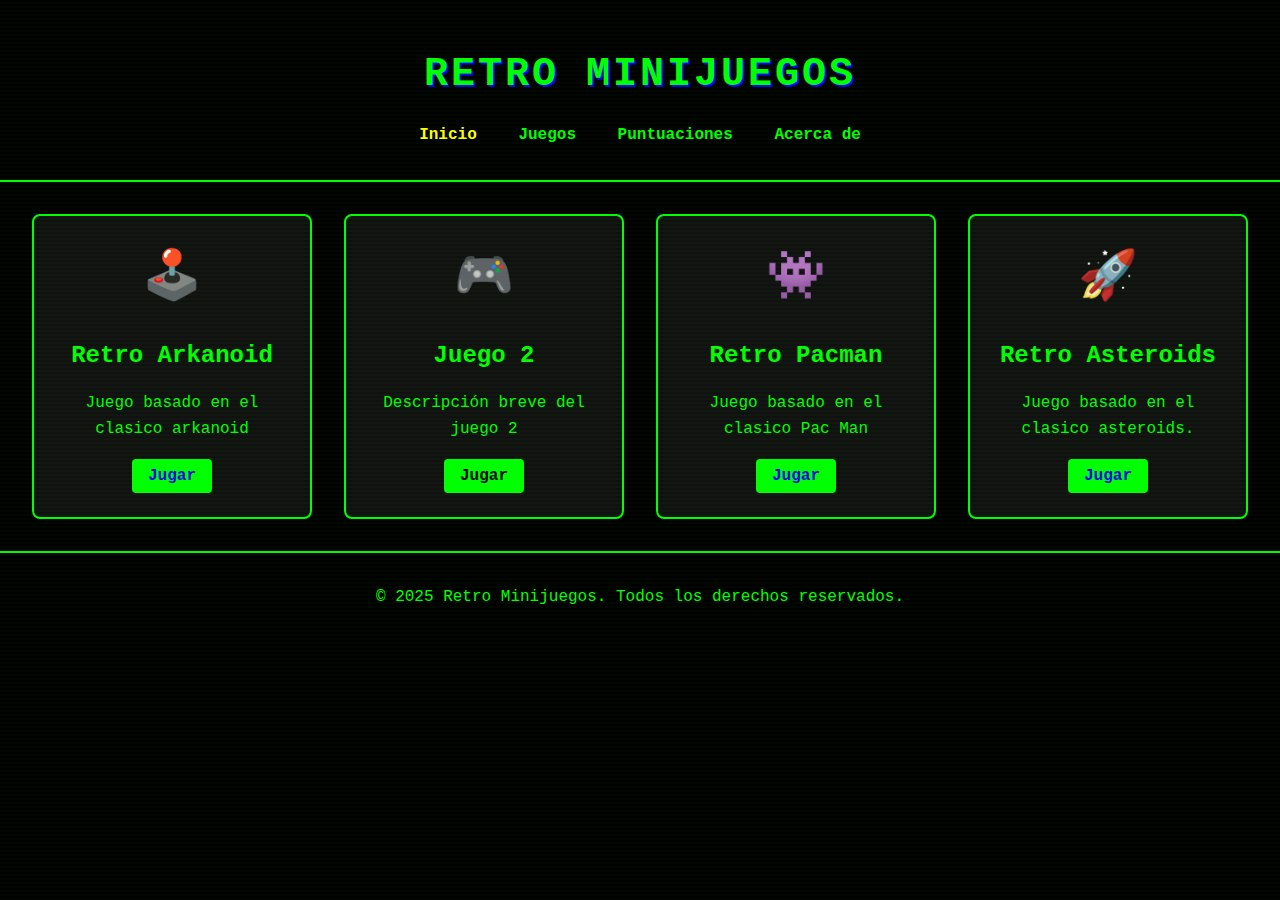
<file: index.html>
<!DOCTYPE html>
<html lang="es">
  <head>
    <meta charset="UTF-8" />
    <meta name="viewport" content="width=device-width, initial-scale=1.0" />
    <title>Retro Minijuegos</title>
    <link rel="stylesheet" href="styles.css" />
  </head>
  <body>
    <header>
      <h1>Retro Minijuegos</h1>
      <nav>
        <ul>
          <li><a href="index.html" class="active">Inicio</a></li>
          <li><a href="games.html">Juegos</a></li>
          <li><a href="scores.html">Puntuaciones</a></li>
          <li><a href="about.html">Acerca de</a></li>
        </ul>
      </nav>
    </header>
    <main>
      <section class="game-grid">
        <div class="game-card">
          <div class="game-icon">🕹️</div>
          <h2>Retro Arkanoid</h2>
          <p>Juego basado en el clasico arkanoid</p>
          <button>
            <a href="arkanoid/arkanoid.html"> Jugar </a>
          </button>
        </div>
        <div class="game-card">
          <div class="game-icon">🎮</div>
          <h2>Juego 2</h2>
          <p>Descripción breve del juego 2</p>
          <button>Jugar</button>
        </div>
        <div class="game-card">
          <div class="game-icon">👾</div>
          <h2>Retro Pacman</h2>
          <p>Juego basado en el clasico Pac Man</p>
          <button>
            <a href="pacman/pacman.html"> Jugar </a>
          </button>
        </div>
        <div class="game-card">
          <div class="game-icon">🚀</div>
          <h2>Retro Asteroids</h2>
          <p>Juego basado en el clasico asteroids.</p>
          <button>
            <a href="asteroids/asteroids.html"> Jugar </a>
          </button>
        </div>
      </section>
    </main>
    <footer>
      <p>&copy; 2025 Retro Minijuegos. Todos los derechos reservados.</p>
    </footer>
  </body>
</html>
</file>
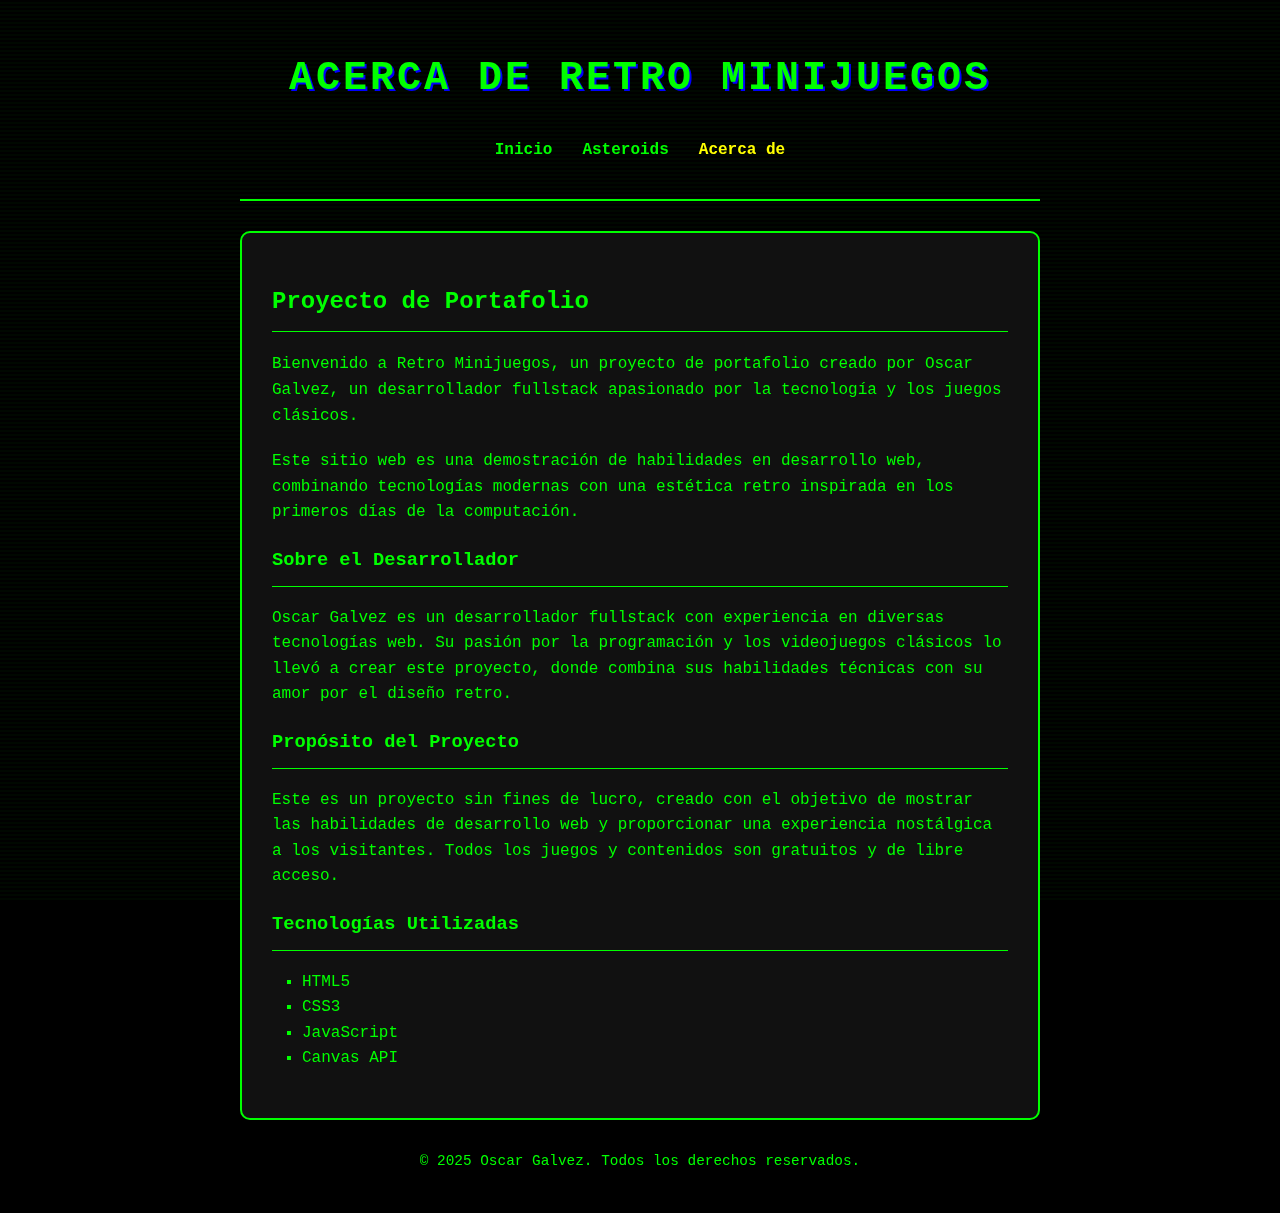
<file: about.html>
<!DOCTYPE html>
<html lang="es">
  <head>
    <meta charset="UTF-8" />
    <meta name="viewport" content="width=device-width, initial-scale=1.0" />
    <title>Acerca de - Retro Minijuegos</title>
    <link rel="stylesheet" href="about-styles.css" />
  </head>
  <body>
    <div class="container">
      <header>
        <h1>Acerca de Retro Minijuegos</h1>
        <nav>
          <ul>
            <li><a href="index.html">Inicio</a></li>
            <li><a href="asteroids.html">Asteroids</a></li>
            <li><a href="about.html" class="active">Acerca de</a></li>
          </ul>
        </nav>
      </header>
      <main>
        <section class="about-content">
          <h2>Proyecto de Portafolio</h2>
          <p>
            Bienvenido a Retro Minijuegos, un proyecto de portafolio creado por
            Oscar Galvez, un desarrollador fullstack apasionado por la
            tecnología y los juegos clásicos.
          </p>
          <p>
            Este sitio web es una demostración de habilidades en desarrollo web,
            combinando tecnologías modernas con una estética retro inspirada en
            los primeros días de la computación.
          </p>
          <h3>Sobre el Desarrollador</h3>
          <p>
            Oscar Galvez es un desarrollador fullstack con experiencia en
            diversas tecnologías web. Su pasión por la programación y los
            videojuegos clásicos lo llevó a crear este proyecto, donde combina
            sus habilidades técnicas con su amor por el diseño retro.
          </p>
          <h3>Propósito del Proyecto</h3>
          <p>
            Este es un proyecto sin fines de lucro, creado con el objetivo de
            mostrar las habilidades de desarrollo web y proporcionar una
            experiencia nostálgica a los visitantes. Todos los juegos y
            contenidos son gratuitos y de libre acceso.
          </p>
          <h3>Tecnologías Utilizadas</h3>
          <ul>
            <li>HTML5</li>
            <li>CSS3</li>
            <li>JavaScript</li>
            <li>Canvas API</li>
          </ul>
        </section>
      </main>
      <footer>
        <p>&copy; 2025 Oscar Galvez. Todos los derechos reservados.</p>
      </footer>
    </div>
  </body>
</html>
</file>
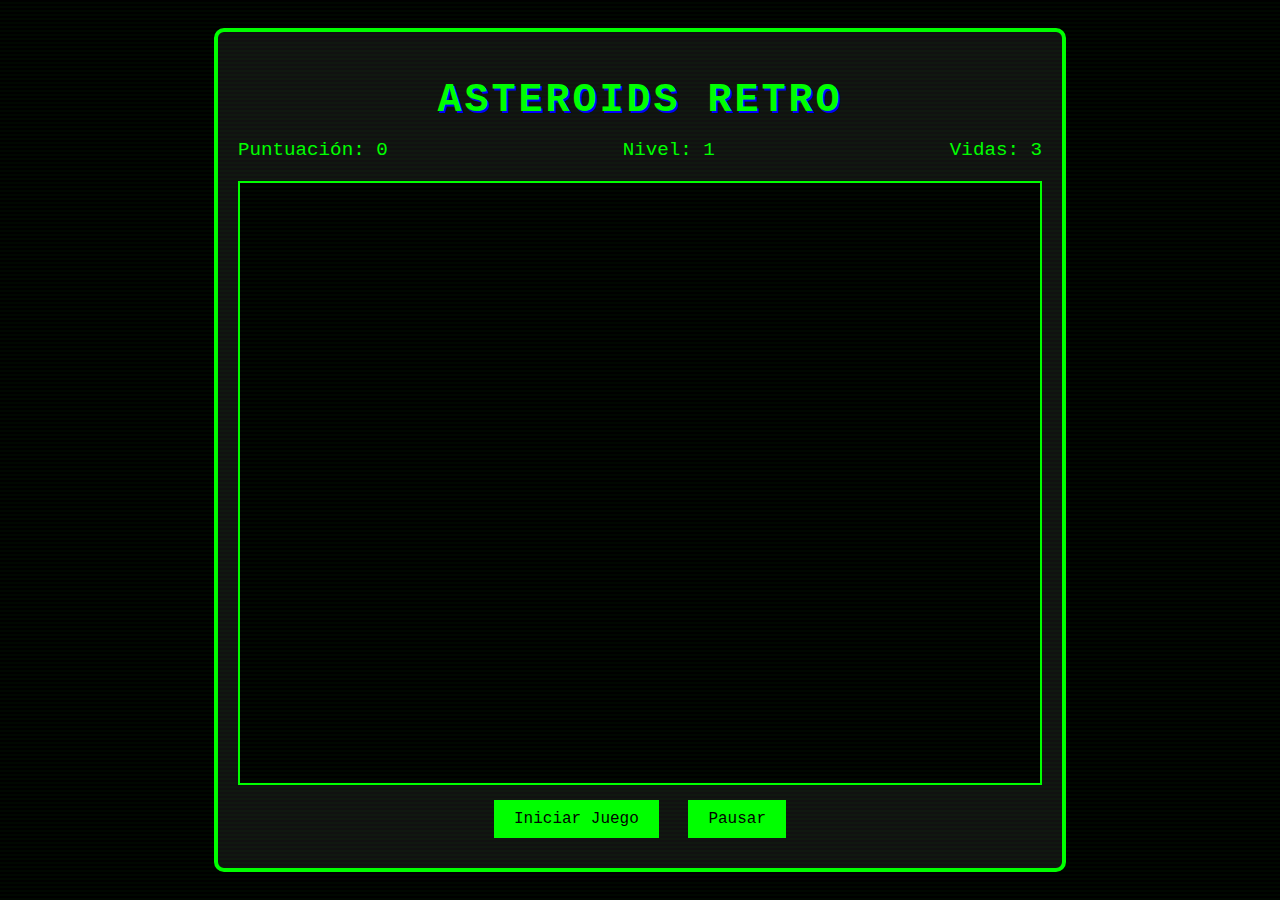
<file: asteroids.html>
<!DOCTYPE html>
<html lang="es">
<head>
    <meta charset="UTF-8">
    <meta name="viewport" content="width=device-width, initial-scale=1.0">
    <title>Asteroids Retro</title>
    <link rel="stylesheet" href="asteroids-styles.css">
</head>
<body>
    <div class="game-container">
        <header>
            <h1>Asteroids Retro</h1>
            <div class="game-ui">
                <div class="score-display">Puntuación: <span id="scoreValue">0</span></div>
                <div class="level-display">Nivel: <span id="levelValue">1</span></div>
                <div class="lives-display">Vidas: <span id="livesValue">3</span></div>
            </div>
        </header>
        <main>
            <canvas id="gameCanvas" width="800" height="600"></canvas>
        </main>
        <footer>
            <button id="startButton">Iniciar Juego</button>
            <button id="pauseButton">Pausar</button>
        </footer>
    </div>
    <script src="asteroids.js"></script>
</body>
</html>
</file>
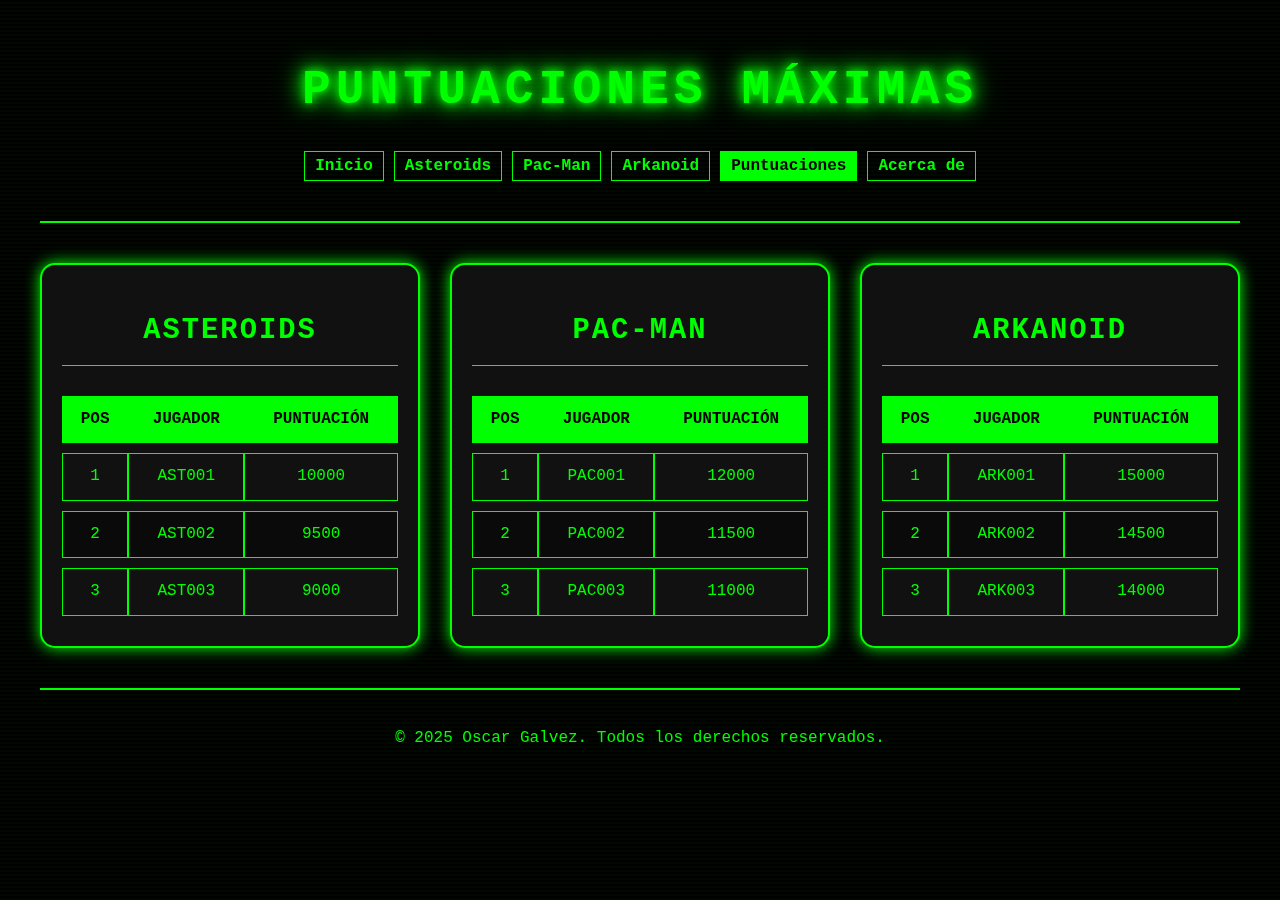
<file: scores.html>
<!DOCTYPE html>
<html lang="es">
  <head>
    <meta charset="UTF-8" />
    <meta name="viewport" content="width=device-width, initial-scale=1.0" />
    <title>Puntuaciones - Retro Minijuegos</title>
    <link rel="stylesheet" href="scores-styles.css" />
  </head>
  <body>
    <div class="container">
      <header>
        <h1>Puntuaciones Máximas</h1>
        <nav>
          <ul>
            <li><a href="index.html">Inicio</a></li>
            <li><a href="asteroids.html">Asteroids</a></li>
            <li><a href="pacman.html">Pac-Man</a></li>
            <li><a href="arkanoid.html">Arkanoid</a></li>
            <li><a href="scores.html" class="active">Puntuaciones</a></li>
            <li><a href="about.html">Acerca de</a></li>
          </ul>
        </nav>
      </header>
      <main>
        <section class="scores-grid">
          <div class="score-card">
            <h2>Asteroids</h2>
            <table>
              <thead>
                <tr>
                  <th>Pos</th>
                  <th>Jugador</th>
                  <th>Puntuación</th>
                </tr>
              </thead>
              <tbody>
                <tr>
                  <td>1</td>
                  <td>AST001</td>
                  <td>10000</td>
                </tr>
                <tr>
                  <td>2</td>
                  <td>AST002</td>
                  <td>9500</td>
                </tr>
                <tr>
                  <td>3</td>
                  <td>AST003</td>
                  <td>9000</td>
                </tr>
              </tbody>
            </table>
          </div>
          <div class="score-card">
            <h2>Pac-Man</h2>
            <table>
              <thead>
                <tr>
                  <th>Pos</th>
                  <th>Jugador</th>
                  <th>Puntuación</th>
                </tr>
              </thead>
              <tbody>
                <tr>
                  <td>1</td>
                  <td>PAC001</td>
                  <td>12000</td>
                </tr>
                <tr>
                  <td>2</td>
                  <td>PAC002</td>
                  <td>11500</td>
                </tr>
                <tr>
                  <td>3</td>
                  <td>PAC003</td>
                  <td>11000</td>
                </tr>
              </tbody>
            </table>
          </div>
          <div class="score-card">
            <h2>Arkanoid</h2>
            <table>
              <thead>
                <tr>
                  <th>Pos</th>
                  <th>Jugador</th>
                  <th>Puntuación</th>
                </tr>
              </thead>
              <tbody>
                <tr>
                  <td>1</td>
                  <td>ARK001</td>
                  <td>15000</td>
                </tr>
                <tr>
                  <td>2</td>
                  <td>ARK002</td>
                  <td>14500</td>
                </tr>
                <tr>
                  <td>3</td>
                  <td>ARK003</td>
                  <td>14000</td>
                </tr>
              </tbody>
            </table>
          </div>
        </section>
      </main>
      <footer>
        <p>&copy; 2025 Oscar Galvez. Todos los derechos reservados.</p>
      </footer>
    </div>
  </body>
</html>
</file>
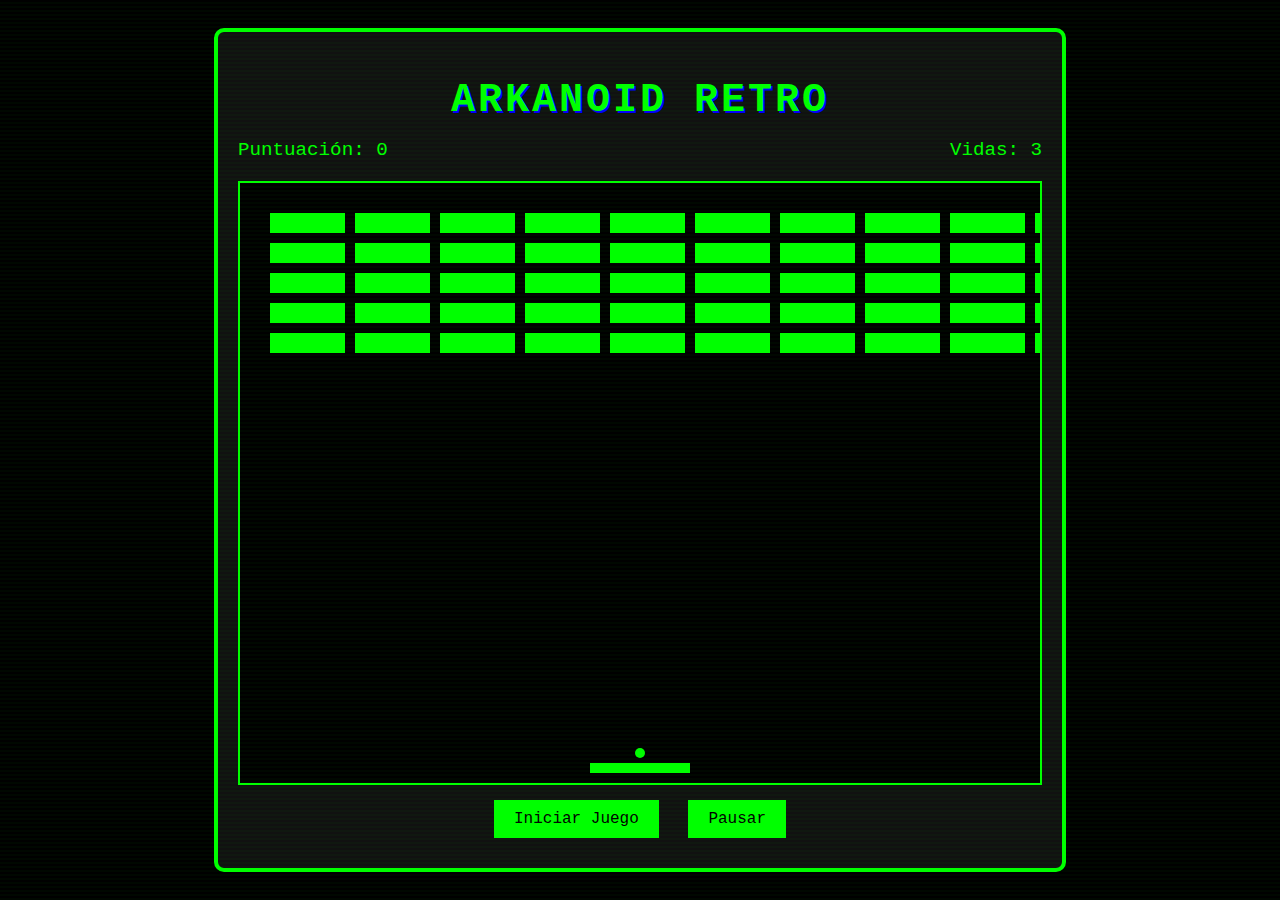
<file: arkanoid/arkanoid.html>
<!DOCTYPE html>
<html lang="es">
  <head>
    <meta charset="UTF-8" />
    <meta name="viewport" content="width=device-width, initial-scale=1.0" />
    <title>Arkanoid Retro</title>
    <link rel="stylesheet" href="arkanoid-styles.css" />
  </head>
  <body>
    <div class="game-container">
      <header>
        <h1>Arkanoid Retro</h1>
        <div class="game-ui">
          <div class="score-display">
            Puntuación: <span id="scoreValue">0</span>
          </div>
          <div class="lives-display">Vidas: <span id="livesValue">3</span></div>
        </div>
      </header>
      <main>
        <canvas id="gameCanvas" width="800" height="600"></canvas>
      </main>
      <footer>
        <button id="startButton">Iniciar Juego</button>
        <button id="pauseButton">Pausar</button>
      </footer>
    </div>
    <script src="arkanoid.js"></script>
  </body>
</html>
</file>
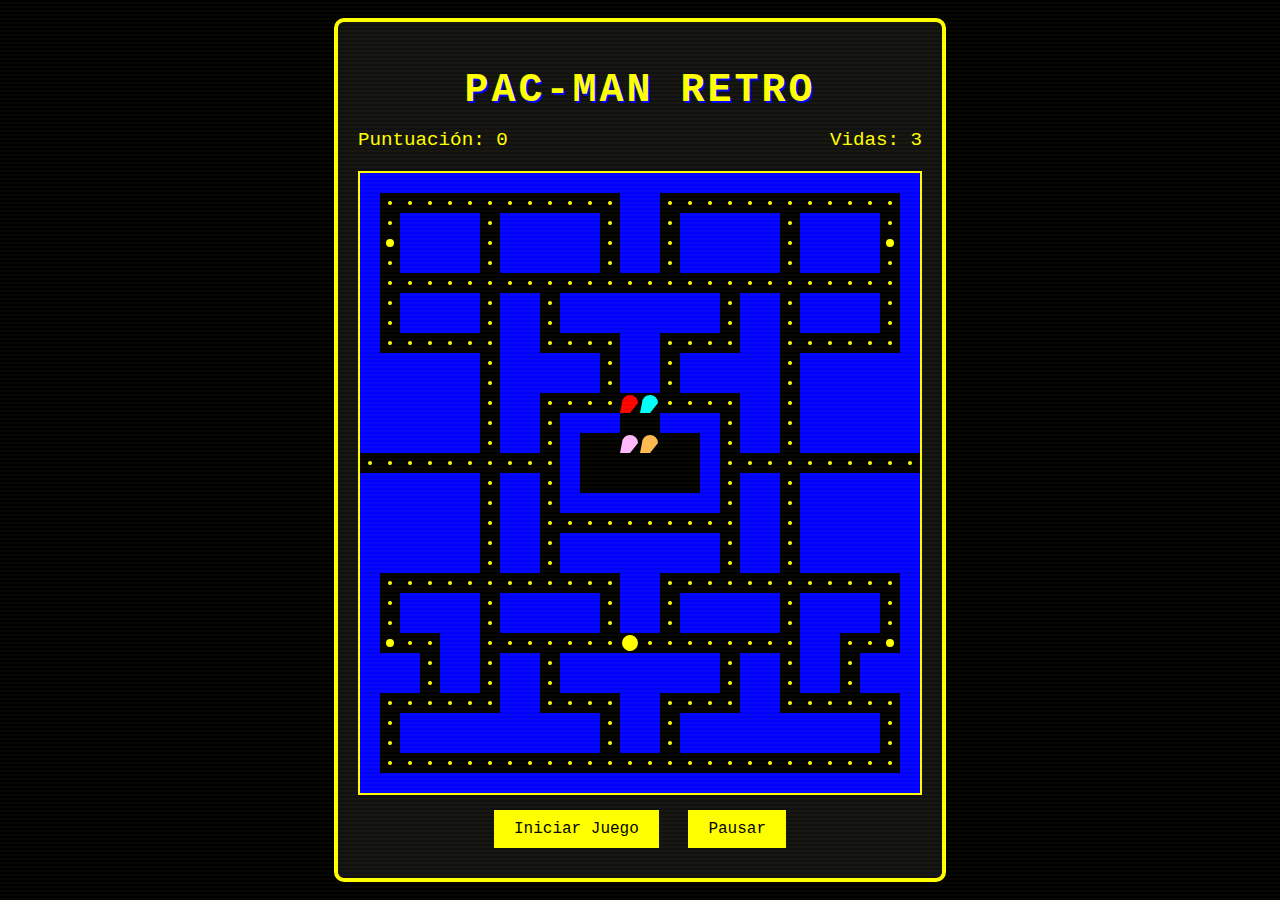
<file: pacman/pacman.html>
<!DOCTYPE html>
<html lang="es">
  <head>
    <meta charset="UTF-8" />
    <meta name="viewport" content="width=device-width, initial-scale=1.0" />
    <title>Pac-Man Retro</title>
    <link rel="stylesheet" href="pacman-styles.css" />
  </head>
  <body>
    <div class="game-container">
      <header>
        <h1>Pac-Man Retro</h1>
        <div class="game-ui">
          <div class="score-display">
            Puntuación: <span id="scoreValue">0</span>
          </div>
          <div class="lives-display">Vidas: <span id="livesValue">3</span></div>
        </div>
      </header>
      <main>
        <canvas id="gameCanvas" width="560" height="620"></canvas>
      </main>
      <footer>
        <button id="startButton">Iniciar Juego</button>
        <button id="pauseButton">Pausar</button>
      </footer>
    </div>
    <script src="pacman.js"></script>
  </body>
</html>
</file>
<file: styles.css>
/* Estilos generales */
body {
  font-family: "Courier New", Courier, monospace;
  background-color: #000;
  color: #0f0;
  line-height: 1.6;
  margin: 0;
  padding: 0;
}

/* Encabezado */
header {
  background-color: #000;
  border-bottom: 2px solid #0f0;
  padding: 1rem;
  text-align: center;
}

a {
  text-decoration: none;
}

h1 {
  font-size: 2.5rem;
  margin-bottom: 1rem;
  text-transform: uppercase;
  letter-spacing: 3px;
  text-shadow: 2px 2px #00f;
}

nav ul {
  list-style-type: none;
  padding: 0;
}

nav ul li {
  display: inline;
  margin: 0 1rem;
}

nav ul li a {
  color: #0f0;
  text-decoration: none;
  font-weight: bold;
  transition: color 0.3s;
}

nav ul li a:hover,
nav ul li a.active {
  color: #ff0;
}

/* Contenido principal */
main {
  padding: 2rem;
}

.game-grid {
  display: grid;
  grid-template-columns: repeat(auto-fit, minmax(250px, 1fr));
  gap: 2rem;
}

.game-card {
  background-color: #111;
  border: 2px solid #0f0;
  border-radius: 8px;
  padding: 1.5rem;
  text-align: center;
  transition: transform 0.3s, box-shadow 0.3s;
}

.game-card:hover {
  transform: translateY(-5px);
  box-shadow: 0 5px 15px rgba(0, 255, 0, 0.3);
}

.game-icon {
  font-size: 3rem;
  margin-bottom: 1rem;
}

.game-card h2 {
  font-size: 1.5rem;
  margin-bottom: 0.5rem;
}

.game-card p {
  margin-bottom: 1rem;
}

button {
  background-color: #0f0;
  border: none;
  border-radius: 4px;
  color: #000;
  cursor: pointer;
  font-family: inherit;
  font-size: 1rem;
  font-weight: bold;
  padding: 0.5rem 1rem;
  transition: background-color 0.3s;
}

button:hover {
  background-color: #ff0;
}

/* Pie de página */
footer {
  background-color: #000;
  border-top: 2px solid #0f0;
  color: #0f0;
  padding: 1rem;
  text-align: center;
}

/* Efecto de escaneo */
@keyframes scan {
  0% {
    background-position: 0 -100vh;
  }
  100% {
    background-position: 0 100vh;
  }
}

body::after {
  content: "";
  position: fixed;
  top: 0;
  left: 0;
  width: 100vw;
  height: 100vh;
  background: linear-gradient(0deg, rgba(0, 255, 0, 0.03) 50%, transparent 50%);
  background-size: 100% 4px;
  pointer-events: none;
  animation: scan 8s linear infinite;
}
</file>
<file: about-styles.css>
/* Estilos generales */
body {
    font-family: "Courier New", Courier, monospace;
    background-color: #000;
    color: #0f0;
    line-height: 1.6;
    margin: 0;
    padding: 0;
}

.container {
    max-width: 800px;
    margin: 0 auto;
    padding: 20px;
}

/* Encabezado */
header {
    border-bottom: 2px solid #0f0;
    padding-bottom: 20px;
    margin-bottom: 30px;
}

h1 {
    font-size: 2.5rem;
    text-align: center;
    text-transform: uppercase;
    letter-spacing: 3px;
    text-shadow: 2px 2px #00f;
}

nav ul {
    list-style-type: none;
    padding: 0;
    display: flex;
    justify-content: center;
}

nav ul li {
    margin: 0 15px;
}

nav ul li a {
    color: #0f0;
    text-decoration: none;
    font-weight: bold;
    transition: color 0.3s;
}

nav ul li a:hover,
nav ul li a.active {
    color: #ff0;
}

/* Contenido principal */
main {
    background-color: #111;
    border: 2px solid #0f0;
    border-radius: 10px;
    padding: 30px;
}

h2,
h3 {
    color: #0f0;
    border-bottom: 1px solid #0f0;
    padding-bottom: 10px;
}

p {
    margin-bottom: 20px;
}

ul {
    list-style-type: square;
    padding-left: 30px;
}

/* Pie de página */
footer {
    text-align: center;
    margin-top: 30px;
    font-size: 0.9rem;
    color: #0f0;
}

/* Efecto de escaneo */
@keyframes scan {
    0% {
        background-position: 0 -100vh;
    }

    100% {
        background-position: 0 100vh;
    }
}

body::after {
    content: "";
    position: fixed;
    top: 0;
    left: 0;
    width: 100vw;
    height: 100vh;
    background: linear-gradient(0deg, rgba(0, 255, 0, 0.03) 50%, transparent 50%);
    background-size: 100% 4px;
    pointer-events: none;
    animation: scan 8s linear infinite;
    z-index: -1;
}

/* Estilos responsivos */
@media (max-width: 600px) {
    .container {
        padding: 10px;
    }

    h1 {
        font-size: 2rem;
    }

    nav ul {
        flex-direction: column;
        align-items: center;
    }

    nav ul li {
        margin: 10px 0;
    }

    main {
        padding: 20px;
    }
}
</file>
<file: asteroids-styles.css>
body {
  font-family: "Courier New", Courier, monospace;
  background-color: #000;
  color: #0f0;
  display: flex;
  justify-content: center;
  align-items: center;
  height: 100vh;
  margin: 0;
  overflow: hidden;
}

.game-container {
  background-color: #111;
  border: 4px solid #0f0;
  border-radius: 10px;
  padding: 20px;
  text-align: center;
}

header {
  margin-bottom: 20px;
}

h1 {
  font-size: 2.5rem;
  margin-bottom: 1rem;
  text-transform: uppercase;
  letter-spacing: 3px;
  text-shadow: 2px 2px #00f;
}

.game-ui {
  display: flex;
  justify-content: space-between;
  margin-bottom: 10px;
  font-size: 1.2rem;
}

canvas {
  background-color: #000;
  border: 2px solid #0f0;
}

button {
  background-color: #0f0;
  color: #000;
  border: none;
  padding: 10px 20px;
  font-size: 1rem;
  font-family: "Courier New", Courier, monospace;
  cursor: pointer;
  margin: 10px;
  transition: background-color 0.3s, color 0.3s;
}

button:hover {
  background-color: #000;
  color: #0f0;
}

@keyframes scan {
  0% {
    background-position: 0 -100vh;
  }
  100% {
    background-position: 0 100vh;
  }
}

body::after {
  content: "";
  position: fixed;
  top: 0;
  left: 0;
  width: 100vw;
  height: 100vh;
  background: linear-gradient(0deg, rgba(0, 255, 0, 0.03) 50%, transparent 50%);
  background-size: 100% 4px;
  pointer-events: none;
  animation: scan 8s linear infinite;
  z-index: 1000;
}

@media (max-width: 850px) {
  .game-container {
    padding: 10px;
  }

  canvas {
    width: 100%;
    height: auto;
  }

  h1 {
    font-size: 2rem;
  }

  .game-ui {
    font-size: 1rem;
  }

  button {
    padding: 8px 16px;
    font-size: 0.9rem;
  }
}
</file>
<file: scores-styles.css>
/* Estilos generales */
body {
    font-family: "Courier New", Courier, monospace;
    background-color: #000;
    color: #0f0;
    line-height: 1.6;
    margin: 0;
    padding: 0;
}

.container {
    max-width: 1200px;
    margin: 0 auto;
    padding: 20px;
}

/* Encabezado */
header {
    text-align: center;
    margin-bottom: 40px;
    border-bottom: 2px solid #0f0;
    padding-bottom: 20px;
}

h1 {
    font-size: 3rem;
    text-transform: uppercase;
    letter-spacing: 5px;
    text-shadow: 0 0 10px #0f0, 0 0 20px #0f0, 0 0 30px #0f0;
    margin-bottom: 20px;
}

nav ul {
    list-style-type: none;
    padding: 0;
    display: flex;
    justify-content: center;
    flex-wrap: wrap;
}

nav ul li {
    margin: 5px;
}

nav ul li a {
    color: #0f0;
    text-decoration: none;
    font-weight: bold;
    padding: 5px 10px;
    border: 1px solid #0f0;
    transition: background-color 0.3s, color 0.3s;
}

nav ul li a:hover,
nav ul li a.active {
    background-color: #0f0;
    color: #000;
}

/* Contenido principal */
.scores-grid {
    display: grid;
    grid-template-columns: repeat(auto-fit, minmax(300px, 1fr));
    gap: 30px;
}

.score-card {
    background-color: #111;
    border: 2px solid #0f0;
    border-radius: 15px;
    padding: 20px;
    box-shadow: 0 0 15px #0f0;
}

h2 {
    text-align: center;
    font-size: 1.8rem;
    margin-bottom: 20px;
    text-transform: uppercase;
    letter-spacing: 2px;
    border-bottom: 1px solid #0f0;
    padding-bottom: 10px;
}

table {
    width: 100%;
    border-collapse: separate;
    border-spacing: 0 10px;
}

th,
td {
    padding: 10px;
    text-align: center;
    border: 1px solid #0f0;
}

th {
    background-color: #0f0;
    color: #000;
    text-transform: uppercase;
}

tr:nth-child(even) {
    background-color: #0a0a0a;
}

tr:hover {
    background-color: #1a1a1a;
}

/* Pie de página */
footer {
    text-align: center;
    margin-top: 40px;
    padding-top: 20px;
    border-top: 2px solid #0f0;
}

/* Efecto de escaneo */
@keyframes scan {
    0% {
        background-position: 0 -100vh;
    }

    100% {
        background-position: 0 100vh;
    }
}

body::after {
    content: "";
    position: fixed;
    top: 0;
    left: 0;
    width: 100vw;
    height: 100vh;
    background: linear-gradient(0deg, rgba(0, 255, 0, 0.03) 50%, transparent 50%);
    background-size: 100% 4px;
    pointer-events: none;
    animation: scan 8s linear infinite;
    z-index: -1;
}

/* Estilos responsivos */
@media (max-width: 768px) {
    .container {
        padding: 10px;
    }

    h1 {
        font-size: 2.5rem;
    }

    nav ul {
        flex-direction: column;
    }

    nav ul li {
        margin: 5px 0;
    }

    .scores-grid {
        grid-template-columns: 1fr;
    }
}

@media (max-width: 480px) {
    h1 {
        font-size: 2rem;
    }

    h2 {
        font-size: 1.5rem;
    }

    table {
        font-size: 0.9rem;
    }
}
</file>
<file: arkanoid/arkanoid-styles.css>
body {
    font-family: "Courier New", Courier, monospace;
    background-color: #000;
    color: #0f0;
    display: flex;
    justify-content: center;
    align-items: center;
    height: 100vh;
    margin: 0;
    overflow: hidden;
}

.game-container {
    background-color: #111;
    border: 4px solid #0f0;
    border-radius: 10px;
    padding: 20px;
    text-align: center;
}

header {
    margin-bottom: 20px;
}

h1 {
    font-size: 2.5rem;
    margin-bottom: 1rem;
    text-transform: uppercase;
    letter-spacing: 3px;
    text-shadow: 2px 2px #00f;
}

.game-ui {
    display: flex;
    justify-content: space-between;
    margin-bottom: 10px;
    font-size: 1.2rem;
}

canvas {
    background-color: #000;
    border: 2px solid #0f0;
}

button {
    background-color: #0f0;
    color: #000;
    border: none;
    padding: 10px 20px;
    font-size: 1rem;
    font-family: "Courier New", Courier, monospace;
    cursor: pointer;
    margin: 10px;
    transition: background-color 0.3s, color 0.3s;
}

button:hover {
    background-color: #000;
    color: #0f0;
}

@keyframes scan {
    0% {
        background-position: 0 -100vh;
    }

    100% {
        background-position: 0 100vh;
    }
}

body::after {
    content: "";
    position: fixed;
    top: 0;
    left: 0;
    width: 100vw;
    height: 100vh;
    background: linear-gradient(0deg, rgba(0, 255, 0, 0.03) 50%, transparent 50%);
    background-size: 100% 4px;
    pointer-events: none;
    animation: scan 8s linear infinite;
    z-index: 1000;
}

@media (max-width: 850px) {
    .game-container {
        padding: 10px;
    }

    canvas {
        width: 100%;
        height: auto;
    }

    h1 {
        font-size: 2rem;
    }

    .game-ui {
        font-size: 1rem;
    }

    button {
        padding: 8px 16px;
        font-size: 0.9rem;
    }
}
</file>
<file: pacman/pacman-styles.css>
body {
    font-family: "Courier New", Courier, monospace;
    background-color: #000;
    color: #ffff00;
    display: flex;
    justify-content: center;
    align-items: center;
    height: 100vh;
    margin: 0;
    overflow: hidden;
}

.game-container {
    background-color: #111;
    border: 4px solid #ffff00;
    border-radius: 10px;
    padding: 20px;
    text-align: center;
}

header {
    margin-bottom: 20px;
}

h1 {
    font-size: 2.5rem;
    margin-bottom: 1rem;
    text-transform: uppercase;
    letter-spacing: 3px;
    text-shadow: 2px 2px #00f;
}

.game-ui {
    display: flex;
    justify-content: space-between;
    margin-bottom: 10px;
    font-size: 1.2rem;
}

canvas {
    background-color: #000;
    border: 2px solid #ffff00;
}

button {
    background-color: #ffff00;
    color: #000;
    border: none;
    padding: 10px 20px;
    font-size: 1rem;
    font-family: "Courier New", Courier, monospace;
    cursor: pointer;
    margin: 10px;
    transition: background-color 0.3s, color 0.3s;
}

button:hover {
    background-color: #000;
    color: #ffff00;
}

@keyframes scan {
    0% {
        background-position: 0 -100vh;
    }

    100% {
        background-position: 0 100vh;
    }
}

body::after {
    content: "";
    position: fixed;
    top: 0;
    left: 0;
    width: 100vw;
    height: 100vh;
    background: linear-gradient(0deg, rgba(255, 255, 0, 0.03) 50%, transparent 50%);
    background-size: 100% 4px;
    pointer-events: none;
    animation: scan 8s linear infinite;
    z-index: 1000;
}

@media (max-width: 600px) {
    .game-container {
        padding: 10px;
    }

    canvas {
        width: 100%;
        height: auto;
    }

    h1 {
        font-size: 2rem;
    }

    .game-ui {
        font-size: 1rem;
    }

    button {
        padding: 8px 16px;
        font-size: 0.9rem;
    }
}
</file>
